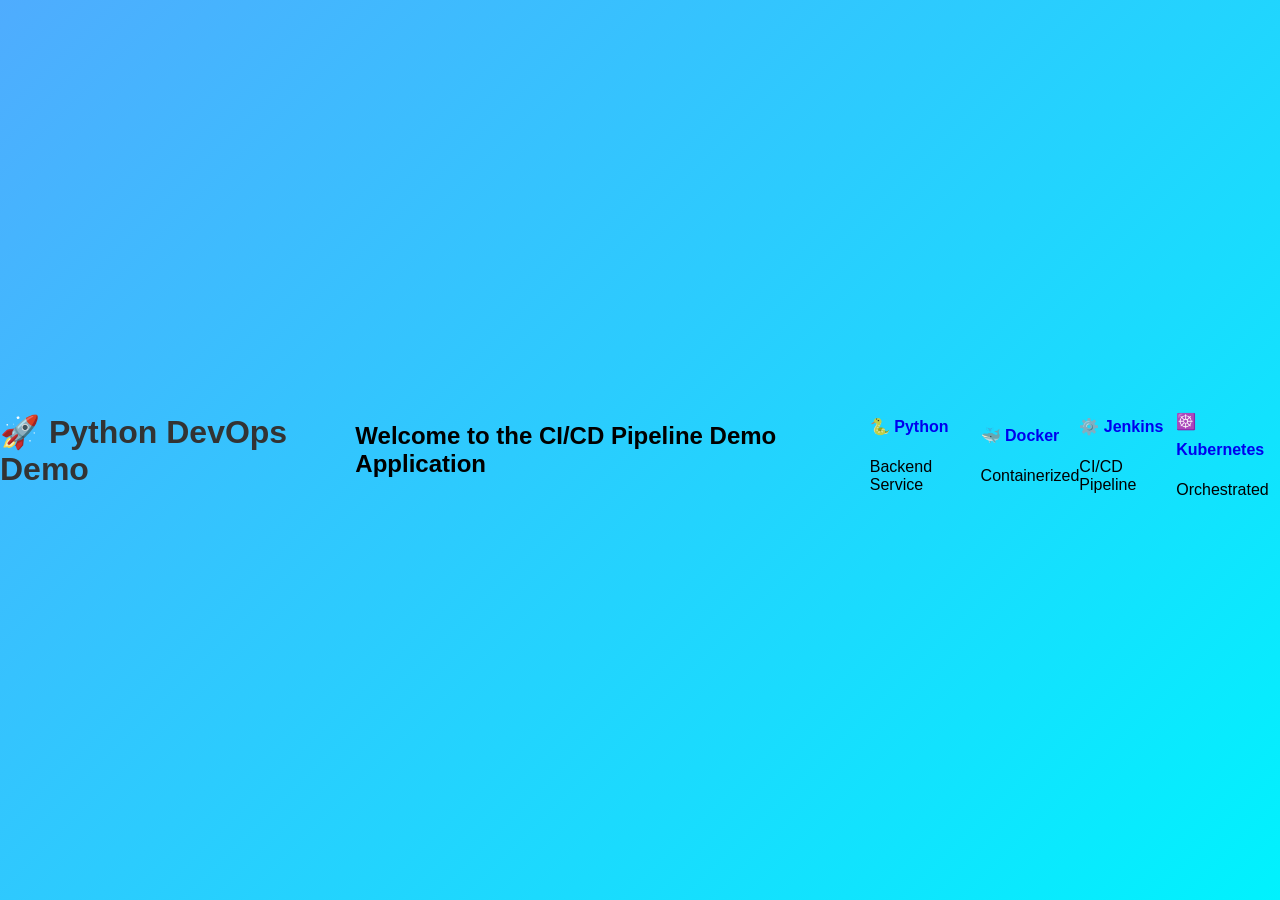
<file: frontend/index.html>
<!DOCTYPE html>
<html>
<head>
<title>DevOps Demo</title>
<link rel="stylesheet" href="style.css">
</head>

<body>

<h1>🚀 Python DevOps Demo</h1>

<h2>Welcome to the CI/CD Pipeline Demo Application</h2>

<div class="card">

<h2><a href="python.html">🐍 Python</a></h2>
<p>Backend Service</p>

</div>

<div class="card">

<h2><a href="docker.html">🐳 Docker</a></h2>
<p>Containerized</p>

</div>

<div class="card">

<h2><a href="jenkins.html">⚙️ Jenkins</a></h2>
<p>CI/CD Pipeline</p>

</div>

<div class="card">

<h2><a href="kubernetes.html">☸️ Kubernetes</a></h2>
<p>Orchestrated</p>

</div>

</body>
</html>
</file>
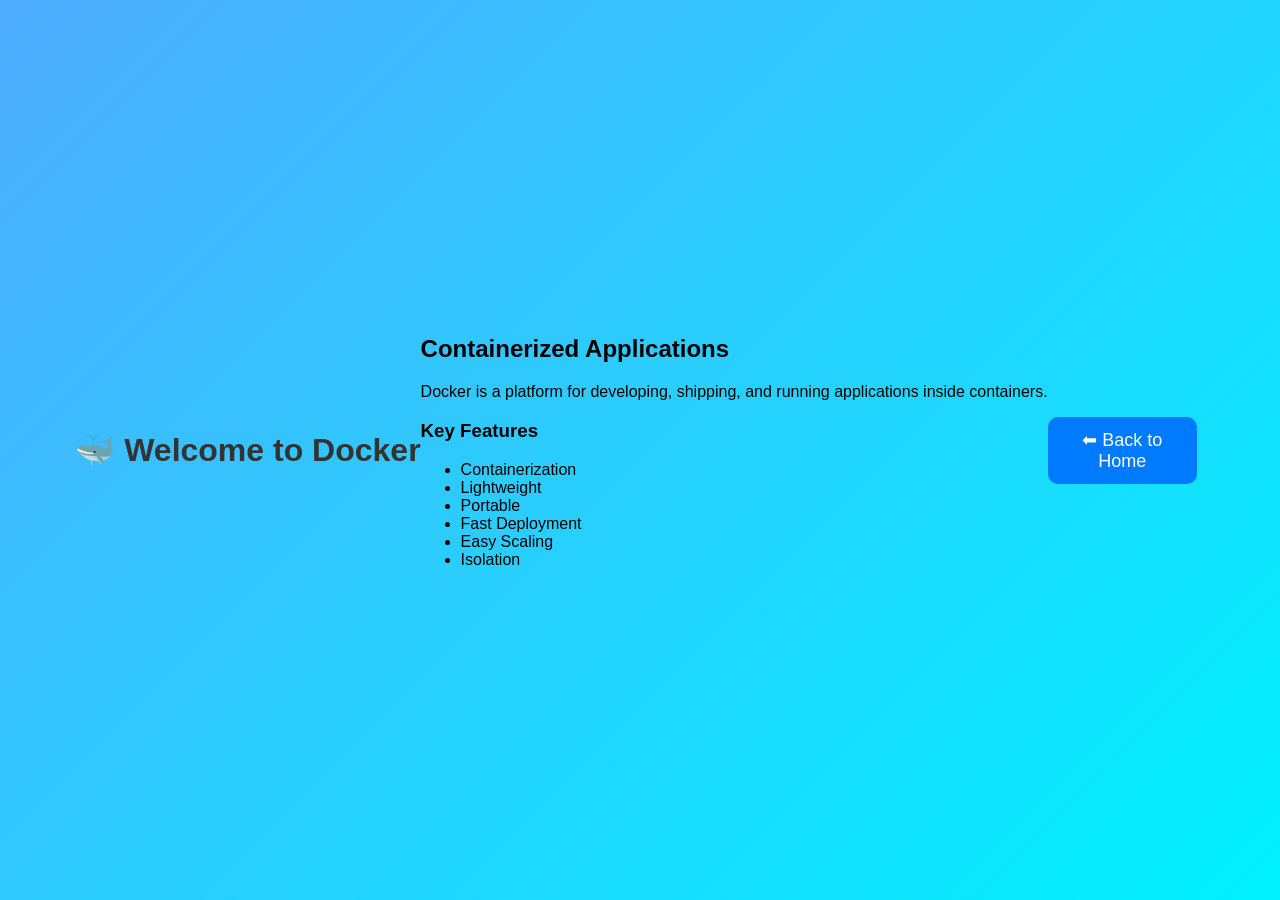
<file: frontend/docker.html>
<!DOCTYPE html>
<html>

<head>
<title>Docker</title>
<link rel="stylesheet" href="style.css">
</head>

<body>

<h1>🐳 Welcome to Docker</h1>

<div class="card">

<h2>Containerized Applications</h2>

<p>
Docker is a platform for developing,
shipping, and running applications
inside containers.
</p>

<h3>Key Features</h3>

<ul>
<li>Containerization</li>
<li>Lightweight</li>
<li>Portable</li>
<li>Fast Deployment</li>
<li>Easy Scaling</li>
<li>Isolation</li>
</ul>

</div>

<br>

<a href="index.html">
<button>
⬅ Back to Home
</button>
</a>

</body>
</html>
</file>
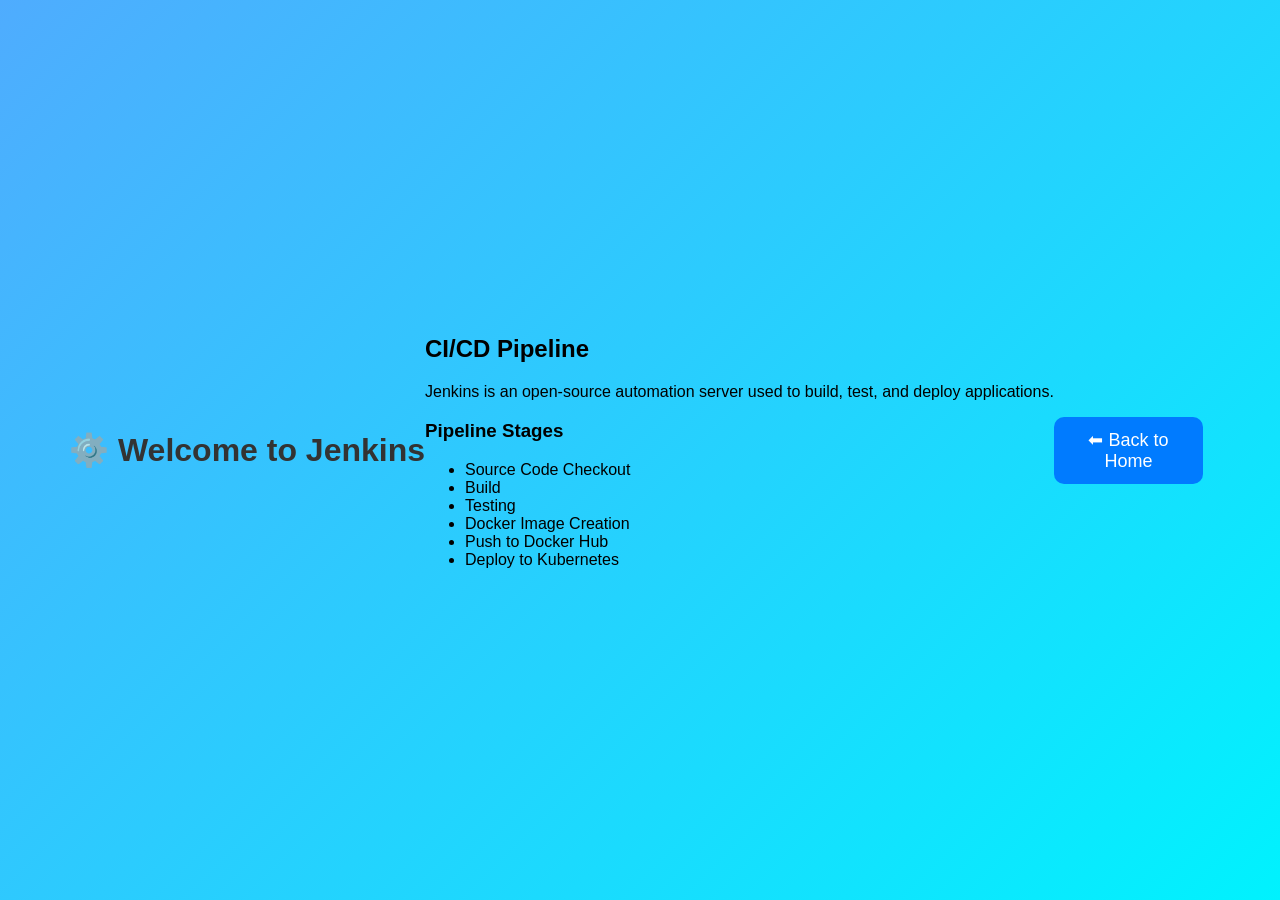
<file: frontend/jenkins.html>
<!DOCTYPE html>
<html>

<head>
<title>Jenkins</title>
<link rel="stylesheet" href="style.css">
</head>

<body>

<h1>⚙️ Welcome to Jenkins</h1>

<div class="card">

<h2>CI/CD Pipeline</h2>

<p>
Jenkins is an open-source automation server
used to build, test, and deploy applications.
</p>

<h3>Pipeline Stages</h3>

<ul>
<li>Source Code Checkout</li>
<li>Build</li>
<li>Testing</li>
<li>Docker Image Creation</li>
<li>Push to Docker Hub</li>
<li>Deploy to Kubernetes</li>
</ul>

</div>

<br>

<a href="index.html">
<button>
⬅ Back to Home
</button>
</a>

</body>
</html>
</file>
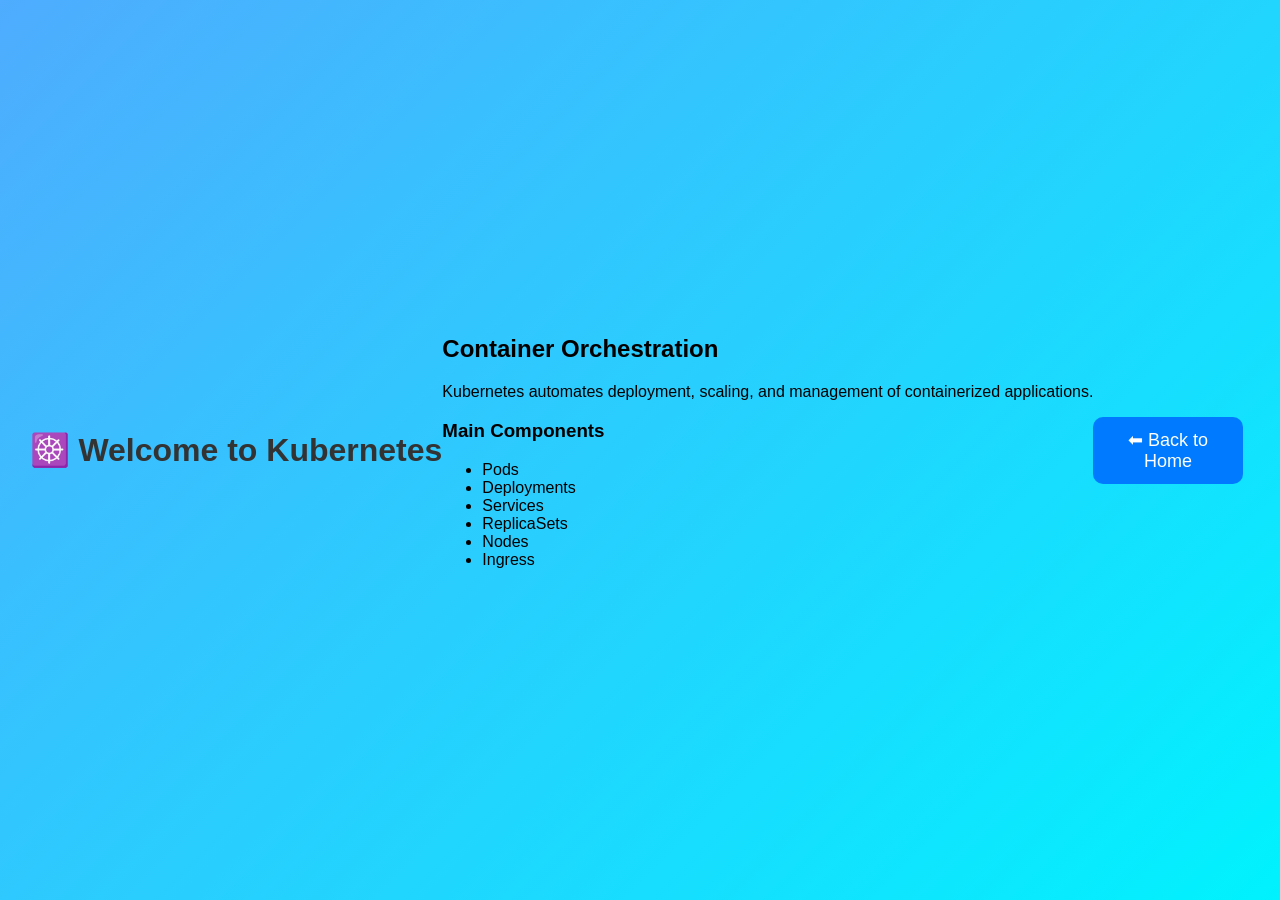
<file: frontend/kubernetes.html>
<!DOCTYPE html>
<html>

<head>
<title>Kubernetes</title>
<link rel="stylesheet" href="style.css">
</head>

<body>

<h1>☸️ Welcome to Kubernetes</h1>

<div class="card">

<h2>Container Orchestration</h2>

<p>
Kubernetes automates deployment,
scaling, and management of
containerized applications.
</p>

<h3>Main Components</h3>

<ul>
<li>Pods</li>
<li>Deployments</li>
<li>Services</li>
<li>ReplicaSets</li>
<li>Nodes</li>
<li>Ingress</li>
</ul>

</div>

<br>

<a href="index.html">
<button>
⬅ Back to Home
</button>
</a>

</body>
</html>
</file>
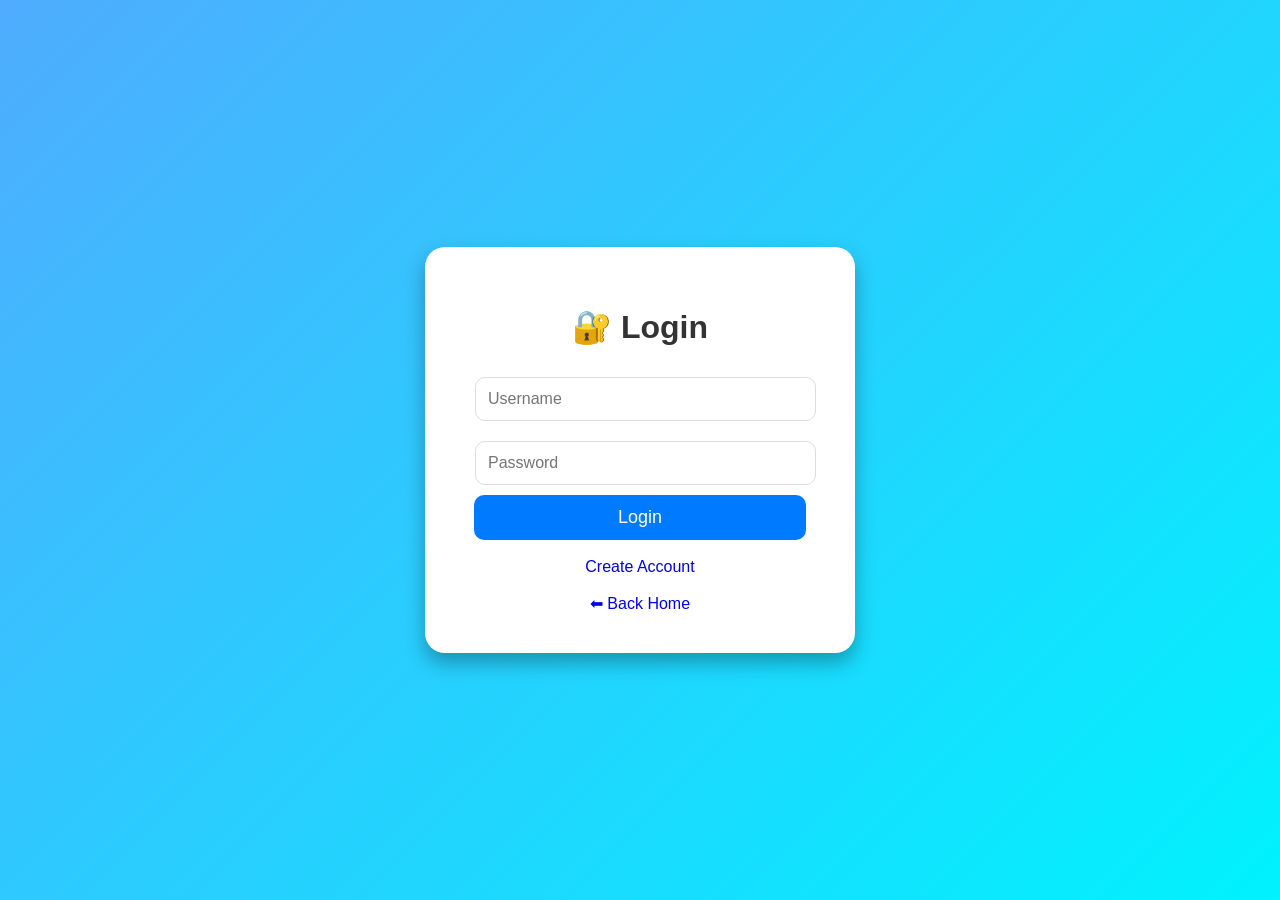
<file: frontend/login.html>
<!DOCTYPE html>
<html>
<head>
<title>Login</title>
<link rel="stylesheet" href="style.css">
</head>

<body>

<div class="container">

<h1>🔐 Login</h1>

<input type="text" id="username"
placeholder="Username">

<input type="password"
id="password"
placeholder="Password">

<button onclick="login()">
Login
</button>

<br><br>

<a href="register.html">

Create Account

</a>

<br><br>

<a href="index.html">

⬅ Back Home

</a>

</div>

<script src="script.js"></script>

</body>
</html>
</file>
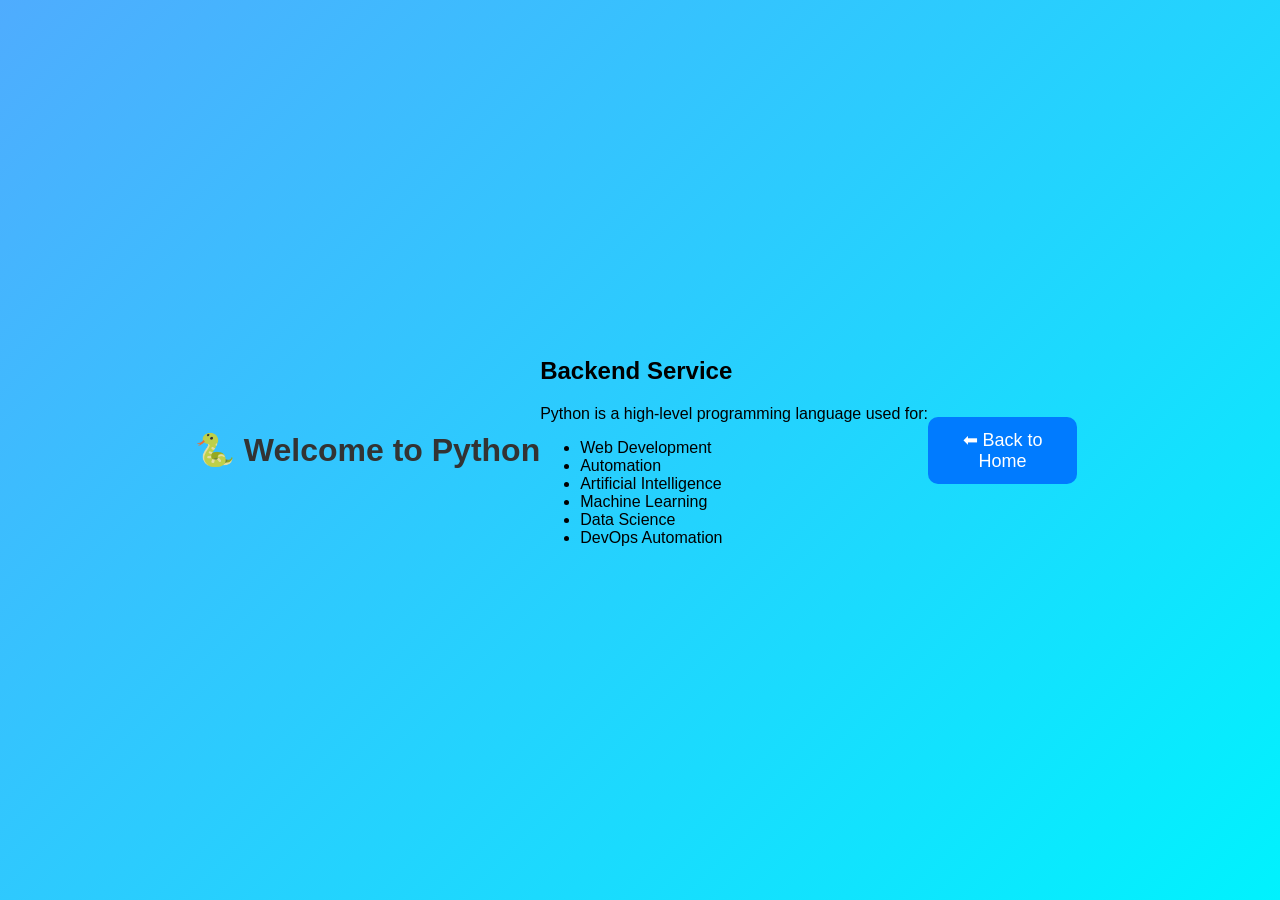
<file: frontend/python.html>
<!DOCTYPE html>
<html>

<head>

<title>Python</title>

<link rel="stylesheet" href="style.css">

</head>

<body>

<h1>🐍 Welcome to Python</h1>

<div class="card">

<h2>Backend Service</h2>

<p>

Python is a high-level programming language used for:

</p>

<ul>

<li>Web Development</li>

<li>Automation</li>

<li>Artificial Intelligence</li>

<li>Machine Learning</li>

<li>Data Science</li>

<li>DevOps Automation</li>

</ul>

</div>

<br>

<a href="index.html">

<button>

⬅ Back to Home

</button>

</a>

</body>

</html>
</file>
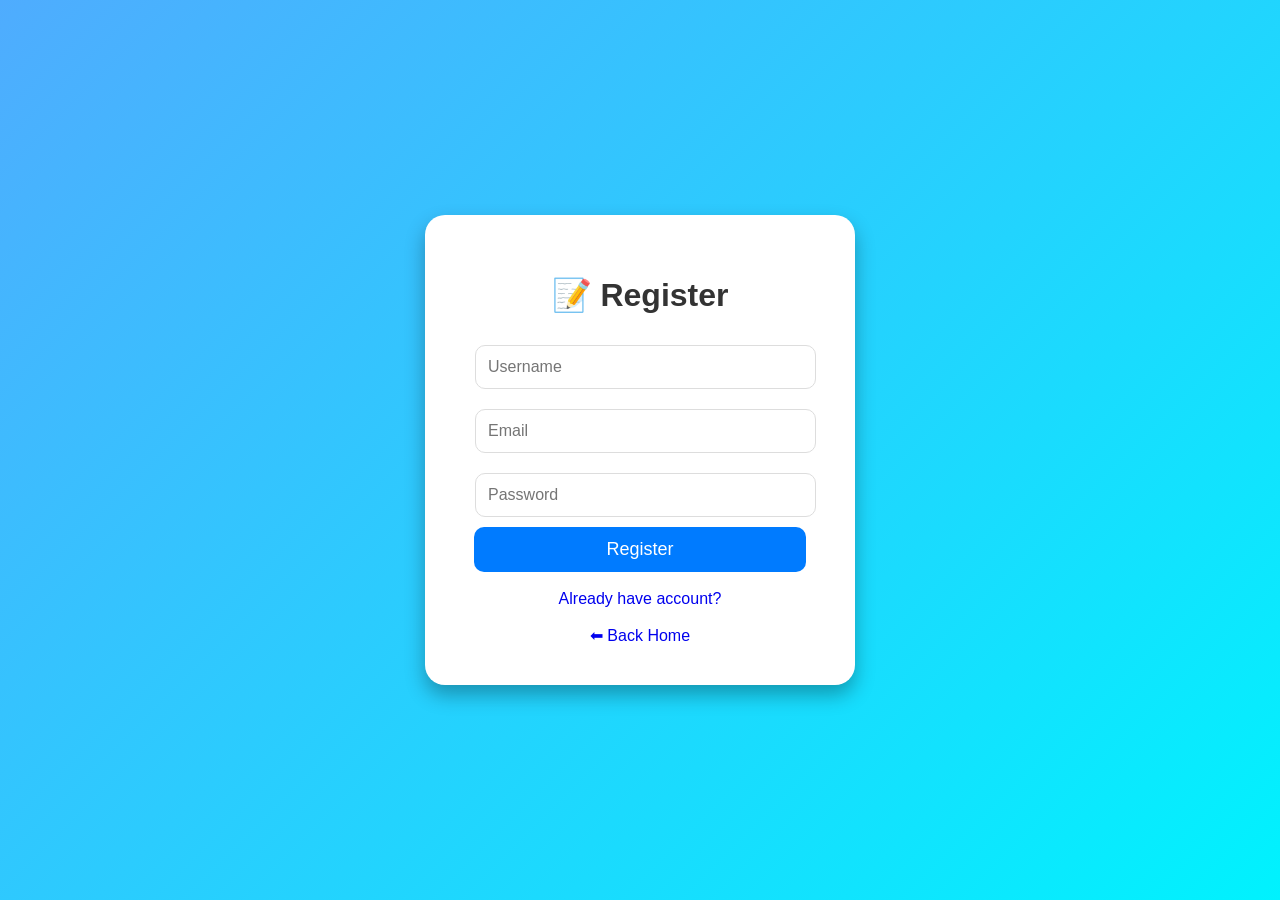
<file: frontend/register.html>
<!DOCTYPE html>
<html>

<head>

<title>Register</title>

<link rel="stylesheet"
href="style.css">

</head>

<body>

<div class="container">

<h1>📝 Register</h1>

<input
type="text"
id="username"
placeholder="Username">

<input
type="email"
id="email"
placeholder="Email">

<input
type="password"
id="password"
placeholder="Password">

<button
onclick="registerUser()">

Register

</button>

<br><br>

<a href="login.html">

Already have account?

</a>

<br><br>

<a href="index.html">

⬅ Back Home

</a>

</div>

<script src="script.js">

</script>

</body>

</html>
</file>
<file: frontend/style.css>
body{

background:linear-gradient(
135deg,
#4facfe,
#00f2fe
);

font-family:Arial;

display:flex;

justify-content:center;

align-items:center;

height:100vh;

margin:0;

}

.container{

background:white;

padding:40px;

border-radius:20px;

text-align:center;

width:350px;

box-shadow:0px 10px 20px rgba(0,0,0,.3);

}

h1{

color:#333;

}

input{

width:90%;

padding:12px;

margin:10px;

border:1px solid #ddd;

border-radius:10px;

font-size:16px;

}

button{

width:95%;

padding:12px;

background:#007bff;

border:none;

color:white;

font-size:18px;

border-radius:10px;

cursor:pointer;

}

button:hover{

background:#0056b3;

}

a{

text-decoration:none;

font-size:16px;

}
</file>
